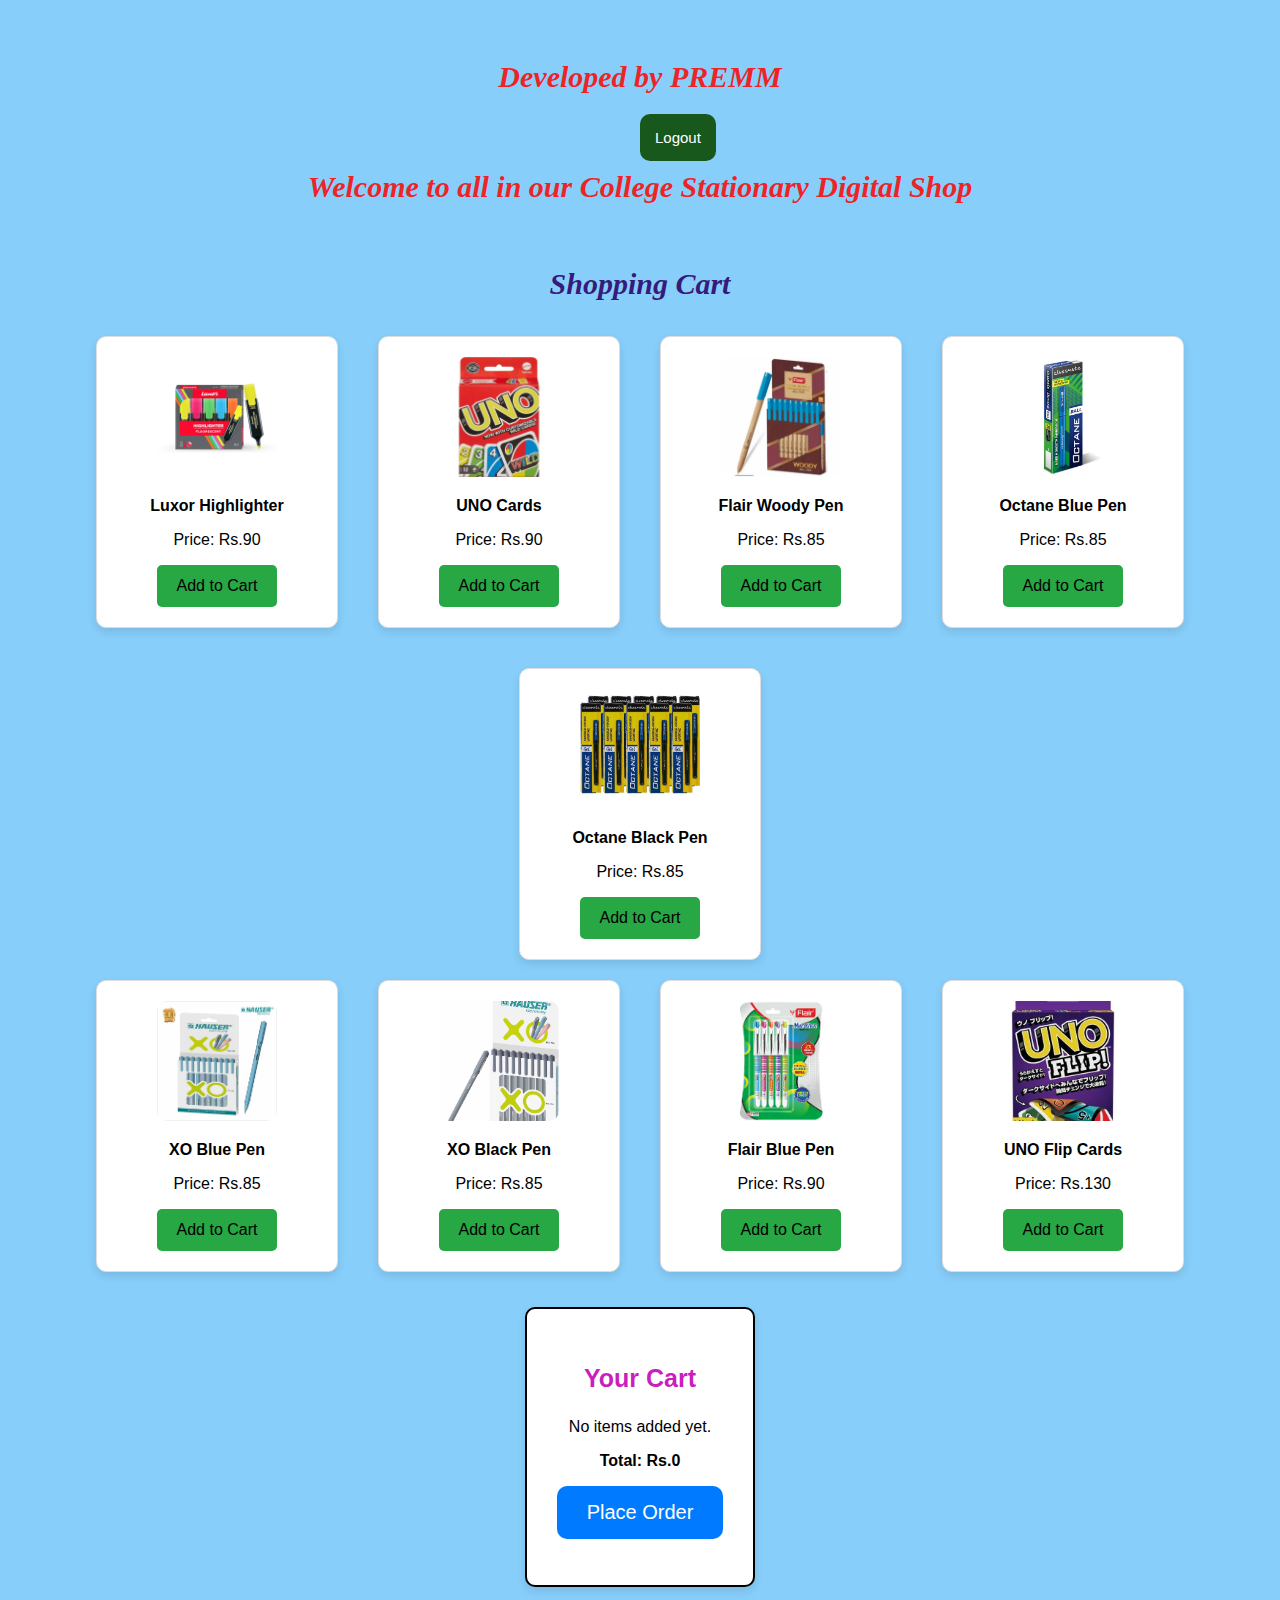
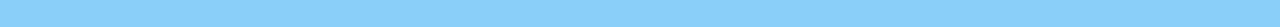
<file: index.html>
<!DOCTYPE html>
<html lang="en">
<head>
    <meta charset="UTF-8">
    <meta name="viewport" content="width=device-width, initial-scale=1.0">
    <title>Shopping Cart</title>
    <link rel="stylesheet" href="style.css">
</head>
<body>
    <h1>Developed by PREMM</h1>
    <button class="logout-btn" onclick="logout()">Logout</button><br><br>
    <h1>Welcome to all in our College Stationary Digital Shop</h1>
    <br>
    <h2>Shopping Cart</h2>

    <div class="product-container">
        <div class="product">
            <img src="images/Luxor.jpg" alt="Product 1">
            <p><strong>Luxor Highlighter</strong></p>
            <p>Price: Rs.90</p>
            <button onclick="addToCart('Luxor Highlighter', 90)" class="button1" id="b1">Add to Cart</button>
        </div>
        <div class="product">
            <img src="images/uno.jpg" alt="Product 2">
            <p><strong>UNO Cards</strong></p>
            <p>Price: Rs.90</p>
            <button onclick="addToCart('UNO Cards', 90)" class="button1" id="b1">Add to Cart</button>
        </div>
        <div class="product">
            <img src="images/flair_woody.jpg" alt="Product 3">
            <p><strong>Flair Woody Pen</strong></p>
            <p>Price: Rs.85</p>
            <button onclick="addToCart('Flair Woody Pen', 85)" class="button1" id="b1">Add to Cart</button>
        </div>
        <div class="product">
            <img src="images/octane_blue.jpg" alt="Product 4">
            <p><strong>Octane Blue Pen</strong></p>
            <p>Price: Rs.85</p>
            <button onclick="addToCart('Octane Ball Pen', 85)" class="button1" id="b1">Add to Cart</button>
        </div>
        <div class="product">
            <img src="images/octane_black.jpg" alt="Product 5">
            <p><strong>Octane Black Pen</strong></p>
            <p>Price: Rs.85</p>
            <button onclick="addToCart('Octane Black Pen', 85)" class="button1" id="b1">Add to Cart</button>
        </div>
    </div>

    <div class="product-container">
        <div class="product">
            <img src="images/xo_blue.jpg" alt="Product 6">
            <p><strong>XO Blue Pen</strong></p>
            <p>Price: Rs.85</p>
            <button onclick="addToCart('XO Blue Pen', 85)" class="button1" id="b1">Add to Cart</button>
        </div>
        <div class="product">
            <img src="images/xo_black.jpg" alt="Product 7">
            <p><strong>XO Black Pen</strong></p>
            <p>Price: Rs.85</p>
            <button onclick="addToCart('XO Black Pen', 85)" class="button1" id="b1">Add to Cart</button>
        </div>
        <div class="product">
            <img src="images/flair_marathon.jpg" alt="Product 8">
            <p><strong>Flair Blue Pen</strong></p>
            <p>Price: Rs.90</p>
            <button onclick="addToCart('XO Blue Pen', 90)" class="button1" id="b1">Add to Cart</button>
        </div>
        <div class="product">
            <img src="images/flip_uno.jpg" alt="Product 9">
            <p><strong>UNO Flip Cards</strong></p>
            <p>Price: Rs.130</p>
            <button onclick="addToCart('Luxor Highlighter', 130)" class="button1" id="b1">Add to Cart</button>
        </div>
    </div>

    <div class="cart">
        <h3>Your Cart</h3>
        <ul id="cart-items">
            <p>No items added yet.</p>
        </ul>
        <p><strong>Total: Rs.<span id="total-price">0</span></strong></p>
        <button class="order-button" onclick="placeOrder()">Place Order</button>
        <p id="order-message" class="order-message"></p>
    </div>

    <div class="popup-image">
        <span>&times;</span>
        <img src="images/Luxor.jpg" alt="">
    </div>

    <script src="script.js"></script>
</body>
</html>
</file>
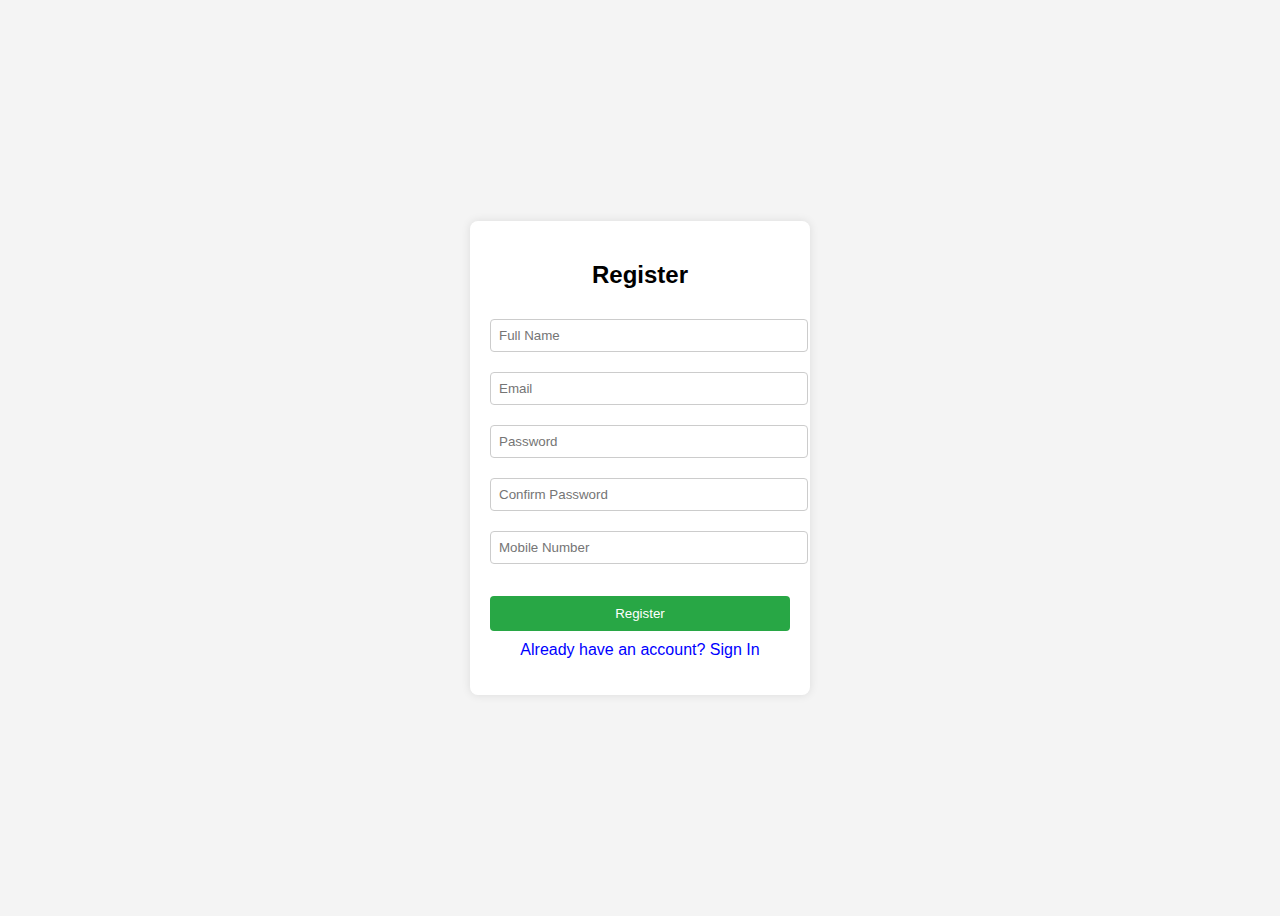
<file: registration.html>
<!DOCTYPE html>
<html lang="en">
<head>
    <meta charset="UTF-8">
    <meta name="viewport" content="width=device-width, initial-scale=1.0">
    <title>Authentication</title>
    <style>
        body {
            font-family: Arial, sans-serif;
            display: flex;
            justify-content: center;
            align-items: center;
            height: 100vh;
            background-color: #f4f4f4;
        }
        .container {
            background: white;
            padding: 20px;
            border-radius: 8px;
            box-shadow: 0 0 10px rgba(0, 0, 0, 0.1);
            width: 300px;
            text-align: center;
            transition: transform 0.3s ease-in-out;
        }
        .container:hover {
            transform: scale(1.05);
        }
        input {
            width: 100%;
            padding: 8px;
            margin: 10px 0;
            border: 1px solid #ccc;
            border-radius: 4px;
            transition: box-shadow 0.3s ease-in-out;
        }
        input:focus {
            box-shadow: 0 0 5px rgba(40, 167, 69, 0.5);
        }
        button {
            width: 100%;
            padding: 10px;
            margin-top: 10px;
            background: #28a745;
            color: white;
            border: none;
            border-radius: 4px;
            cursor: pointer;
            transition: background 0.3s ease-in-out;
        }
        button:hover {
            background: #218838;
        }
        .error {
            color: red;
            font-size: 12px;
        }
        .toggle {
            cursor: pointer;
            color: blue;
            margin-top: 10px;
            transition: color 0.3s ease-in-out;
        }
        .toggle:hover {
            color: darkblue;
        }
        .fade {
            opacity: 0;
            transform: translateY(-20px);
            transition: opacity 0.5s ease-in-out, transform 0.5s ease-in-out;
        }
        .fade.show {
            opacity: 1;
            transform: translateY(0);
        }
    </style>
</head>
<body>
    <div class="container fade show" id="authContainer">
        <h2 id="formTitle">Register</h2>
        <form id="authForm">
            <input type="text" id="name" placeholder="Full Name" required>
            <input type="email" id="email" placeholder="Email" required>
            <input type="password" id="password" placeholder="Password" required>
            <input type="password" id="confirmPassword" placeholder="Confirm Password" required>
            <input type="number" id="number" placeholder="Mobile Number" required>
            <p class="error" id="errorMessage"></p>
            <button type="submit">Register</button>
        </form>
        <p class="toggle" onclick="toggleForm()">Already have an account? Sign In</p>
    </div>
    <script>
        function toggleForm() {
            let formTitle = document.getElementById("formTitle");
            let nameField = document.getElementById("name");
            let confirmPasswordField = document.getElementById("confirmPassword");
            let numberField = document.getElementById("number");
            let button = document.querySelector("button");
            let toggleText = document.querySelector(".toggle");
            let container = document.getElementById("authContainer");
            
            container.classList.remove("show");
            setTimeout(() => {
                if (formTitle.textContent === "Register") {
                    formTitle.textContent = "Sign In";
                    nameField.style.display = "none";
                    numberField.style.display = "none";
                    confirmPasswordField.style.display = "none";
                    button.textContent = "Sign In";
                    toggleText.textContent = "Don't have an account? Register";
                } else {
                    formTitle.textContent = "Register";
                    nameField.style.display = "block";
                    confirmPasswordField.style.display = "block";
                    numberField.style.display = "block";
                    button.textContent = "Register";
                    toggleText.textContent = "Already have an account? Sign In";
                }
                container.classList.add("show");
            }, 300);
        }
        
        document.getElementById("authForm").addEventListener("submit", function(event) {
            event.preventDefault();
            let formTitle = document.getElementById("formTitle").textContent;
            let email = document.getElementById("email").value;
            let password = document.getElementById("password").value;
            let errorMessage = document.getElementById("errorMessage");
            
            if (formTitle === "Register") {
                let name = document.getElementById("name").value;
                let confirmPassword = document.getElementById("confirmPassword").value;
                
                if (password !== confirmPassword) {
                    errorMessage.textContent = "Passwords do not match";
                    return;
                }
                
                errorMessage.textContent = "";
                alert("Registration successful! Name: " + name + ", Email: " + email);
                window.location.href = "index.html";
            } else {
                alert("Sign in successful! Email: " + email);
                window.location.href = "index.html";
            }
            document.getElementById("authForm").reset();
        });
    </script>
</body>
</html>
</file>
<file: style.css>
body {
    font-family: Arial, sans-serif;
    margin: 20px;
    padding: 20px;
    text-align: center;
    background-color: lightskyblue;
}

.product-container {
    display: flex;
    justify-content: center;
    gap: 20px;
    flex-wrap: wrap;
}
.product {
    border: 1px solid #ddd;
    padding: 20px;
    margin: 10px;
    border-radius: 10px;
    background-color: #fff;
    box-shadow: 0 4px 8px rgba(0, 0, 0, 0.1);
    width: 200px;
}
.product button {
    background-color: #28a745;
    color: white;
    border: none;
    padding: 10px;
    cursor: pointer;
    border-radius: 5px;
}
.product button:hover {
    background-color: #218838;
}

.cart {
    margin-top: 25px;
    padding: 30px;
    border: 2px solid #000;
    background-color: #fff;
    border-radius: 10px;
    box-shadow: 0 4px 8px rgba(0, 0, 0, 0.1);
    display: inline-block;
}

ul {
    list-style-type: none;
    padding: 0;
}

.order-message {
    color: green;
    font-weight: bold;
    margin-top: 10px;
}
.order-button {
    background-color: #007bff;
    color: white;
    border: none;
    padding: 15px 30px;
    font-size: 20px;
    cursor: pointer;
    border-radius: 10px;
    transition: transform 0.3s ease, background-color 0.3s ease;
}
.order-button:hover {
    background-color: #0056b3;
    transform: scale(1.1);
}

.product img {
    width: 120px;
    height: 120px;
    object-fit: cover;
    border-radius: 10px;
}

h1 {
    font-size: 30px;
    font-style: italic;
    font-family: Georgia, 'Times New Roman', Times, serif;
    font-style: oblique;
    color: rgba(247, 18, 18, 0.921);
}
h2 {
    font-size: 30px;
    font-style: italic;
    font-family: Georgia, 'Times New Roman', Times, serif;
    font-style: oblique;
    color: rgba(46, 9, 110, 0.921);
}
h3 {
    font-size: 25px;
    font-family: 'Segoe UI', Tahoma, Geneva, Verdana, sans-serif;
    color: rgba(197, 8, 184, 0.921);
}

#b1 {
    color: black;
    text-align: center;
    font-size: 15px;
    font-family: Verdana, Geneva, Tahoma, sans-serif;
    border: none;
    padding: 12px 20px;
    font-size: 16px;
    cursor: pointer;
    border-radius: 5px;
    transition: transform 0.3s ease, background-color 0.3s ease;
}
.button1:hover {
    transform: scale(1.1);
}

.popup-image {
    position: fixed;
    top: 0;
    left: 0;
    background: rgba(0, 0, 0, 0.9);
    height: 100%;
    width: 100%;
    z-index: 100;
    display: none;
}
.popup-image span {
    position: absolute;
    top: 0;
    right: 10px;
    font-size: 60px;
    font-weight: bolder;
    color: #fff;
    cursor: pointer;
    z-index: 100;
}
.popup-image img {
    position: absolute;
    top: 50%;
    left: 50%;
    transform: translate(-50%, -50%);
    border: 5px solid #fff;
    border-radius: 5px;
    width: 750px;
    object-fit: cover;
}

.logout-btn {
    background: #19581c;
    color: rgb(255, 255, 255);
    border: none;
    border-radius: 10px;
    cursor: pointer;
    transition: background 0.3s ease-in-out;
    align-items: center;
    padding: 15px;
    font-size: 15px;
    position: absolute;
}
.logout-btn:hover {
    background: #c82333;
}
</file>
